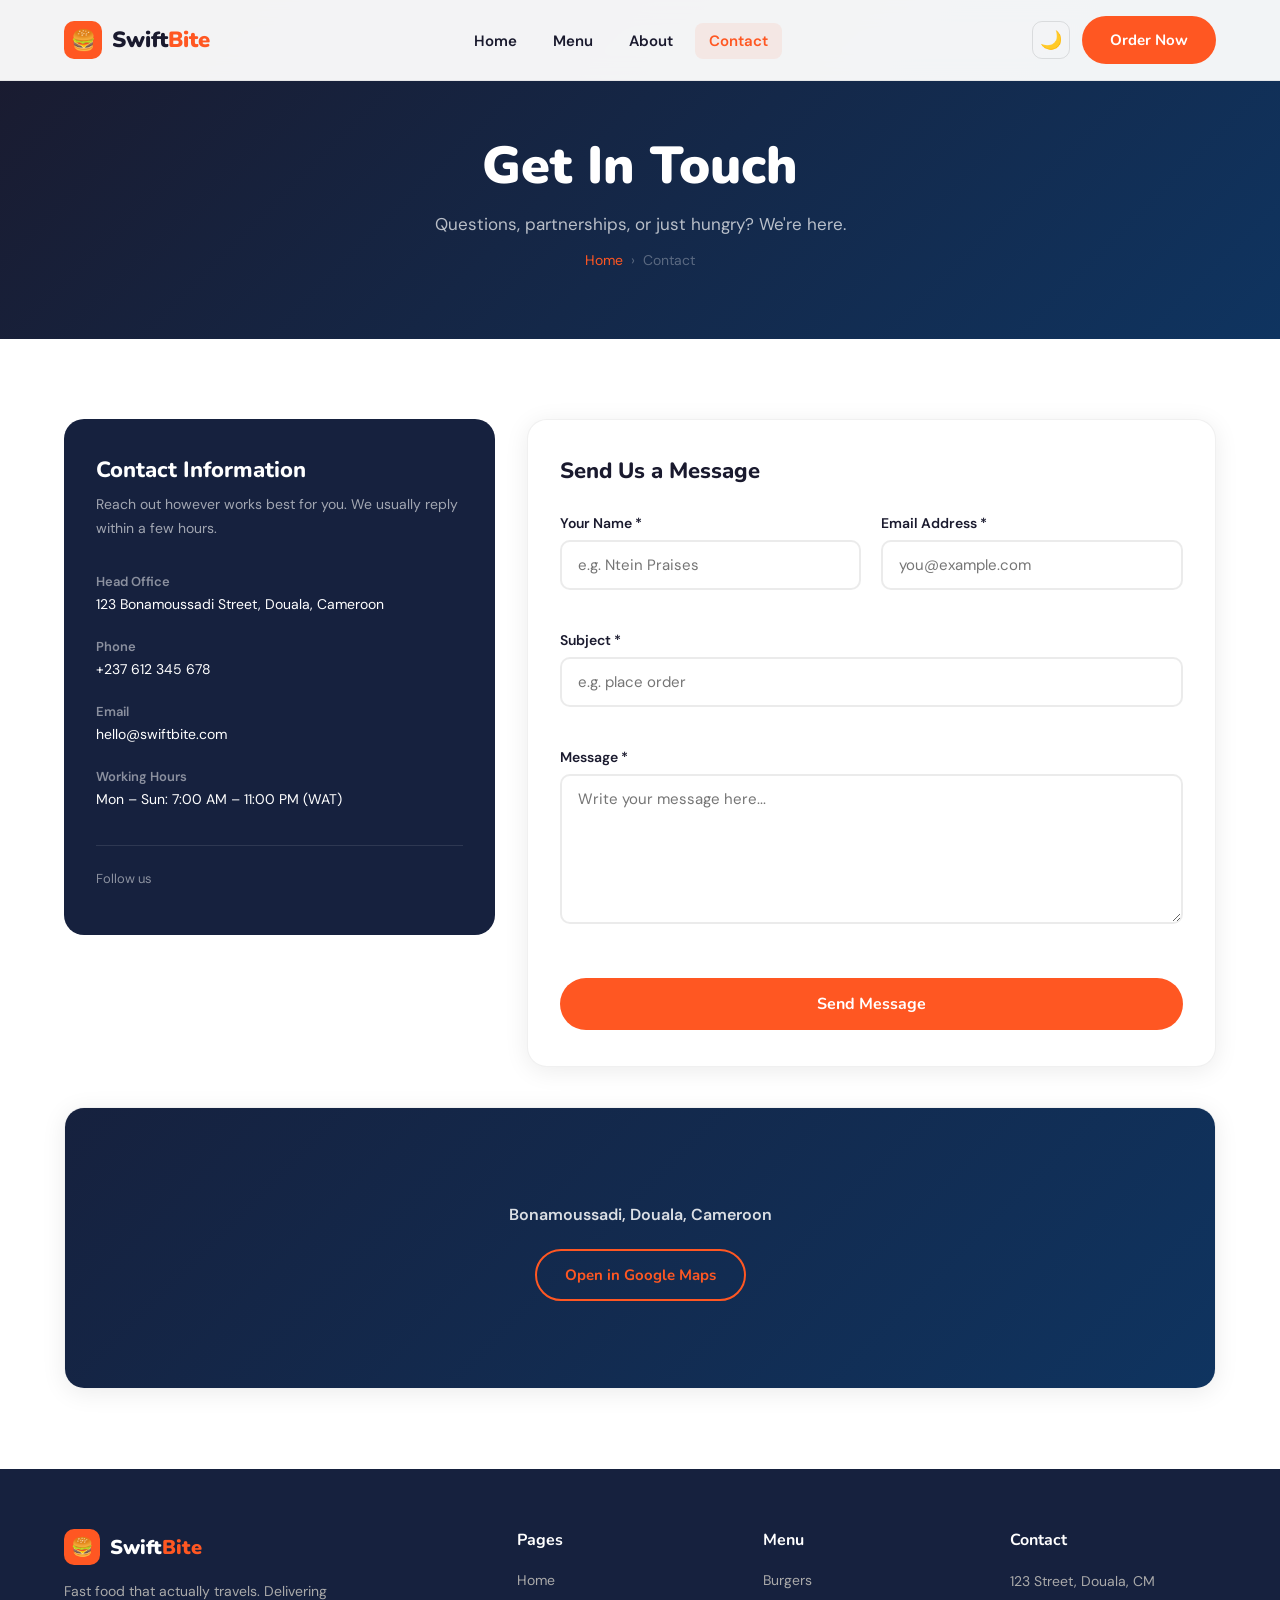
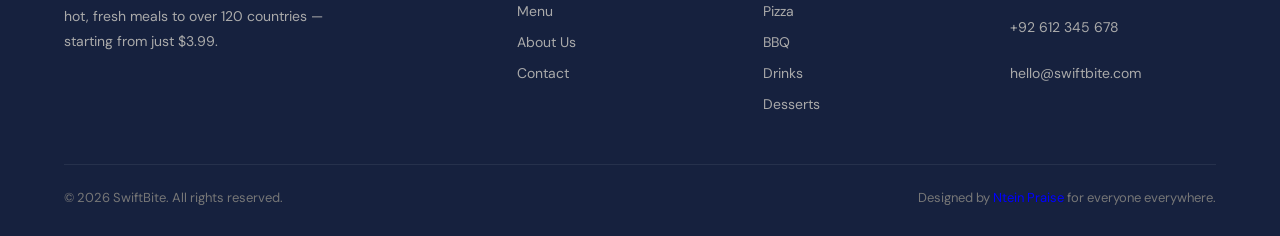
<file: contact.html>
<!DOCTYPE html>
<html lang="en">
<head>
  <meta charset="UTF-8" />
  <meta name="viewport" content="width=device-width, initial-scale=1.0" />
  <title>Contact – SwiftBite</title>
  <link rel="stylesheet" href="css/main.css" />
  <link rel="stylesheet" href="css/contact.css" />
</head>
<body>


<nav class="navbar">
  <div class="navbar-inner">
    <a href="index.html" class="nav-logo">
      <div class="logo-icon">🍔</div>
      <span class="logo-text">Swift<span>Bite</span></span>
    </a>
    <ul class="nav-links">
      <li><a href="index.html">Home</a></li>
      <li><a href="menu.html">Menu</a></li>
      <li><a href="about.html">About</a></li>
      <li><a href="contact.html" class="active">Contact</a></li>
    </ul>
    <div class="nav-actions">
      <button class="dark-toggle" title="Toggle dark mode">🌙</button>
      <a href="menu.html" class="btn btn-primary">Order Now</a>
    </div>
    <button class="hamburger" aria-label="Open menu">
      <span></span><span></span><span></span>
    </button>
  </div>
</nav>


<div class="mobile-nav">
  <button class="close-btn">✕</button>
  <a href="index.html">Home</a>
  <a href="menu.html">Menu</a>
  <a href="about.html">About</a>
  <a href="contact.html">Contact</a>
</div>


<div class="page-header">
  <h1>Get In Touch</h1>
  <p>Questions, partnerships, or just hungry? We're here.</p>
  <div class="breadcrumb">
    <a href="index.html">Home</a>
    <span>›</span>
    <span>Contact</span>
  </div>
</div>


<section class="section">
  <div class="container">
    <div class="contact-grid">

      <div class="contact-info-box fade-in">
        <h3>Contact Information</h3>
        <p>Reach out however works best for you. We usually reply within a few hours.</p>

        <div class="contact-detail">
          
          <div>
            <strong>Head Office</strong>
            <span>123 Bonamoussadi Street, Douala, Cameroon</span>
          </div>
        </div>

        <div class="contact-detail">
          
          <div>
            <strong>Phone</strong>
            <span>+237 612 345 678</span>
          </div>
        </div>

        <div class="contact-detail">
          
          <div>
            <strong>Email</strong>
            <span>hello@swiftbite.com</span>
          </div>
        </div>

        <div class="contact-detail">
          
          <div>
            <strong>Working Hours</strong>
            <span>Mon – Sun: 7:00 AM – 11:00 PM (WAT)</span>
          </div>
        </div>

        <div class="contact-social">
          <p>Follow us</p>
         
        </div>
      </div>

    
      <div class="contact-form-box fade-in" data-delay="150">
        <h3>Send Us a Message</h3>
        <form id="contactForm" novalidate>
          <div class="form-row">
            <div class="form-group">
              <label for="name">Your Name *</label>
              <input type="text" id="name" name="name" placeholder="e.g. Ntein Praises" />
              <span class="form-error" id="nameError"></span>
            </div>
            <div class="form-group">
              <label for="email">Email Address *</label>
              <input type="email" id="email" name="email" placeholder="you@example.com" />
              <span class="form-error" id="emailError"></span>
            </div>
          </div>
          <div class="form-group">
            <label for="subject">Subject *</label>
            <input type="text" id="subject" name="subject" placeholder="e.g. place order" />
            <span class="form-error" id="subjectError"></span>
          </div>
          <div class="form-group">
            <label for="message">Message *</label>
            <textarea id="message" name="message" rows="6" placeholder="Write your message here..."></textarea>
            <span class="form-error" id="messageError"></span>
          </div>
          <button type="submit" class="btn btn-primary submit-btn">
            Send Message 
          </button>
          <div id="formSuccess" class="form-success" style="display:none">
             Message sent! We'll get back to you shortly.
          </div>
        </form>
      </div>

    </div>

  
    <div class="map-box fade-in">
      <div class="map-placeholder">
        <div class="map-pin"></div>
        <p>Bonamoussadi, Douala, Cameroon</p>
        <a href="https://maps.google.com/?q=Douala,Cameroon" target="_blank" rel="noopener" class="btn btn-outline" style="margin-top:16px">Open in Google Maps</a>
      </div>
    </div>
  </div>
</section>


<footer>
  <div class="container">
    <div class="footer-grid">
      <div class="footer-brand">
        <div class="footer-logo">
          <div class="logo-icon">🍔</div>
          <span class="logo-text">Swift<span>Bite</span></span>
        </div>
        <p>Fast food that actually travels. Delivering hot, fresh meals to over 120 countries — starting from just $3.99.</p>
      
      </div>
      <div class="footer-col">
        <h4>Pages</h4>
        <ul>
          <li><a href="index.html">Home</a></li>
          <li><a href="menu.html">Menu</a></li>
          <li><a href="about.html">About Us</a></li>
          <li><a href="contact.html">Contact</a></li>
        </ul>
      </div>
      <div class="footer-col">
        <h4>Menu</h4>
        <ul>
          <li><a href="menu.html">Burgers</a></li>
          <li><a href="menu.html">Pizza</a></li>
          <li><a href="menu.html">BBQ</a></li>
          <li><a href="menu.html">Drinks</a></li>
          <li><a href="menu.html">Desserts</a></li>
        </ul>
      </div>
      <div class="footer-col">
        <h4>Contact</h4>
        <p> 123 Street, Douala, CM</p><br/>
        <p> +92 612 345 678</p><br/>
        <p> hello@swiftbite.com</p>
      </div>
    </div>
    <div class="footer-bottom">
      <p>© 2026 SwiftBite. All rights reserved.</p>
     <p>Designed by <a style="color: blue;" href="https://www.nteinpraises.vercel.app" target="_blank">Ntein Praise</a> for everyone everywhere.</p>
    </div>
  </div>
</footer>

<button class="back-to-top" id="backToTop" title="Back to top">↑</button>

<script src="js/main.js"></script>
<script src="js/contact.js"></script>
</body>
</html>
</file>
<file: css/main.css>
@import url('https://fonts.googleapis.com/css2?family=Nunito:wght@400;600;700;800;900&family=DM+Sans:wght@300;400;500;600&display=swap');

:root {
  --orange: #FF5722;
  --orange-dark: #E64A19;
  --orange-light: #FF7043;
  --yellow: #FFC107;
  --dark: #1A1A2E;
  --dark-2: #16213E;
  --dark-3: #0F3460;
  --white: #FFFFFF;
  --gray-light: #F5F5F5;
  --gray-mid: #9E9E9E;
  --gray-dark: #424242;
  --text-main: #1A1A2E;
  --text-muted: #757575;
  --radius: 12px;
  --radius-lg: 20px;
  --shadow: 0 4px 24px rgba(0,0,0,0.08);
  --shadow-lg: 0 8px 40px rgba(0,0,0,0.14);
  --transition: all 0.3s ease;
}

/* Dark mode */
body.dark-mode {
  --white: #1A1A2E;
  --gray-light: #16213E;
  --gray-dark: #e0e0e0;
  --text-main: #F5F5F5;
  --text-muted: #B0B0B0;
  --dark: #F5F5F5;
  --shadow: 0 4px 24px rgba(0,0,0,0.4);
  --shadow-lg: 0 8px 40px rgba(0,0,0,0.5);
}

body.dark-mode .navbar {
  background: #0d0d1a;
  border-bottom: 1px solid rgba(255,255,255,0.08);
}

body.dark-mode .food-card,
body.dark-mode .testimonial-card,
body.dark-mode .feature-card,
body.dark-mode .stat-card,
body.dark-mode .team-card,
body.dark-mode .contact-info-box,
body.dark-mode .contact-form-box {
  background: #16213E;
  border-color: rgba(255,255,255,0.07);
}

body.dark-mode .menu-search input,
body.dark-mode .form-group input,
body.dark-mode .form-group textarea,
body.dark-mode .form-group select {
  background: #0d0d1a;
  border-color: rgba(255,255,255,0.12);
  color: #F5F5F5;
}

body.dark-mode .section-why {
  background: #16213E;
}

body.dark-mode footer {
  background: #0d0d1a;
}

* {
  margin: 0;
  padding: 0;
  box-sizing: border-box;
}

html {
  scroll-behavior: smooth;
}

body {
  font-family: 'DM Sans', sans-serif;
  background: var(--white);
  color: var(--text-main);
  transition: background 0.3s, color 0.3s;
  overflow-x: hidden;
}

h1, h2, h3, h4 {
  font-family: 'Nunito', sans-serif;
}

a {
  text-decoration: none;
  color: inherit;
}

img {
  max-width: 100%;
  display: block;
}

.container {
  max-width: 1200px;
  margin: 0 auto;
  padding: 0 24px;
}

.section {
  padding: 80px 0;
}

.section-label {
  display: inline-block;
  background: rgba(255, 87, 34, 0.1);
  color: var(--orange);
  font-family: 'Nunito', sans-serif;
  font-weight: 700;
  font-size: 13px;
  letter-spacing: 1.5px;
  text-transform: uppercase;
  padding: 6px 16px;
  border-radius: 100px;
  margin-bottom: 14px;
}

.section-title {
  font-size: clamp(28px, 4vw, 42px);
  font-weight: 800;
  line-height: 1.2;
  color: var(--text-main);
  margin-bottom: 14px;
}

.section-subtitle {
  font-size: 16px;
  color: var(--text-muted);
  max-width: 540px;
  line-height: 1.7;
}

.btn {
  display: inline-flex;
  align-items: center;
  gap: 8px;
  padding: 14px 28px;
  border-radius: 100px;
  font-family: 'Nunito', sans-serif;
  font-weight: 700;
  font-size: 15px;
  cursor: pointer;
  transition: var(--transition);
  border: none;
  outline: none;
}

.btn-primary {
  background: var(--orange);
  color: #fff;
}

.btn-primary:hover {
  background: var(--orange-dark);
  transform: translateY(-2px);
  box-shadow: 0 8px 24px rgba(255, 87, 34, 0.35);
}

.btn-outline {
  background: transparent;
  color: var(--orange);
  border: 2px solid var(--orange);
}

.btn-outline:hover {
  background: var(--orange);
  color: #fff;
  transform: translateY(-2px);
}

/* ========================
   NAVBAR
======================== */
.navbar {
  position: fixed;
  top: 0;
  left: 0;
  right: 0;
  z-index: 1000;
  background: rgba(255,255,255,0.95);
  backdrop-filter: blur(12px);
  -webkit-backdrop-filter: blur(12px);
  border-bottom: 1px solid rgba(0,0,0,0.06);
  transition: var(--transition);
}

.navbar-inner {
  display: flex;
  align-items: center;
  justify-content: space-between;
  padding: 16px 24px;
  max-width: 1200px;
  margin: 0 auto;
}

.nav-logo {
  display: flex;
  align-items: center;
  gap: 10px;
}

.nav-logo .logo-icon {
  width: 38px;
  height: 38px;
  background: var(--orange);
  border-radius: 10px;
  display: flex;
  align-items: center;
  justify-content: center;
  font-size: 20px;
}

.nav-logo .logo-text {
  font-family: 'Nunito', sans-serif;
  font-weight: 900;
  font-size: 22px;
  color: var(--text-main);
}

.nav-logo .logo-text span {
  color: var(--orange);
}

.nav-links {
  display: flex;
  align-items: center;
  gap: 8px;
  list-style: none;
}

.nav-links a {
  font-weight: 600;
  font-size: 15px;
  color: var(--text-main);
  padding: 8px 14px;
  border-radius: 8px;
  transition: var(--transition);
}

.nav-links a:hover,
.nav-links a.active {
  color: var(--orange);
  background: rgba(255, 87, 34, 0.08);
}

.nav-actions {
  display: flex;
  align-items: center;
  gap: 12px;
}

.dark-toggle {
  width: 38px;
  height: 38px;
  border-radius: 10px;
  border: 1.5px solid rgba(0,0,0,0.1);
  background: transparent;
  cursor: pointer;
  display: flex;
  align-items: center;
  justify-content: center;
  font-size: 18px;
  transition: var(--transition);
  color: var(--text-main);
}

.dark-mode .dark-toggle {
  border-color: rgba(255,255,255,0.15);
}

.dark-toggle:hover {
  background: rgba(255, 87, 34, 0.1);
  border-color: var(--orange);
}

.hamburger {
  display: none;
  flex-direction: column;
  gap: 5px;
  cursor: pointer;
  padding: 4px;
  background: none;
  border: none;
}

.hamburger span {
  display: block;
  width: 24px;
  height: 2px;
  background: var(--text-main);
  border-radius: 2px;
  transition: var(--transition);
}

/* ========================
   FOOTER
======================== */
footer {
  background: var(--dark-2);
  color: #ccc;
  padding: 60px 0 30px;
}

.footer-grid {
  display: grid;
  grid-template-columns: 2fr 1fr 1fr 1fr;
  gap: 40px;
  margin-bottom: 50px;
}

.footer-brand p {
  font-size: 14px;
  line-height: 1.8;
  margin-top: 14px;
  color: #aaa;
  max-width: 280px;
}

.footer-logo {
  display: flex;
  align-items: center;
  gap: 10px;
}

.footer-logo .logo-icon {
  width: 36px;
  height: 36px;
  background: var(--orange);
  border-radius: 10px;
  display: flex;
  align-items: center;
  justify-content: center;
  font-size: 18px;
}

.footer-logo .logo-text {
  font-family: 'Nunito', sans-serif;
  font-weight: 900;
  font-size: 20px;
  color: #fff;
}

.footer-logo .logo-text span {
  color: var(--orange);
}

.footer-col h4 {
  font-family: 'Nunito', sans-serif;
  font-weight: 700;
  font-size: 16px;
  color: #fff;
  margin-bottom: 18px;
}

.footer-col ul {
  list-style: none;
  display: flex;
  flex-direction: column;
  gap: 10px;
}

.footer-col ul li a {
  font-size: 14px;
  color: #aaa;
  transition: var(--transition);
}

.footer-col ul li a:hover {
  color: var(--orange);
  padding-left: 4px;
}

.footer-col p {
  font-size: 14px;
  color: #aaa;
  line-height: 1.8;
}

.social-links {
  display: flex;
  gap: 12px;
  margin-top: 20px;
}

.social-links a {
  width: 38px;
  height: 38px;
  border-radius: 10px;
  background: rgba(255,255,255,0.07);
  display: flex;
  align-items: center;
  justify-content: center;
  font-size: 16px;
  color: #ccc;
  transition: var(--transition);
}

.social-links a:hover {
  background: var(--orange);
  color: #fff;
  transform: translateY(-2px);
}

.footer-bottom {
  border-top: 1px solid rgba(255,255,255,0.07);
  padding-top: 24px;
  display: flex;
  align-items: center;
  justify-content: space-between;
  flex-wrap: wrap;
  gap: 12px;
}

.footer-bottom p {
  font-size: 13px;
  color: #777;
}

/* ========================
   BACK TO TOP
======================== */
.back-to-top {
  position: fixed;
  bottom: 32px;
  right: 32px;
  width: 46px;
  height: 46px;
  background: var(--orange);
  color: #fff;
  border: none;
  border-radius: 12px;
  font-size: 20px;
  cursor: pointer;
  display: flex;
  align-items: center;
  justify-content: center;
  opacity: 0;
  pointer-events: none;
  transition: var(--transition);
  box-shadow: 0 4px 16px rgba(255, 87, 34, 0.4);
  z-index: 999;
}

.back-to-top.visible {
  opacity: 1;
  pointer-events: all;
}

.back-to-top:hover {
  transform: translateY(-3px);
  box-shadow: 0 8px 24px rgba(255, 87, 34, 0.5);
}

/* ========================
   PAGE HEADER (inner pages)
======================== */
.page-header {
  background: linear-gradient(135deg, var(--dark) 0%, var(--dark-3) 100%);
  padding: 130px 0 70px;
  text-align: center;
  color: #fff;
}

.page-header h1 {
  font-size: clamp(32px, 5vw, 52px);
  font-weight: 900;
  margin-bottom: 12px;
}

.page-header p {
  font-size: 17px;
  color: rgba(255,255,255,0.7);
}

.breadcrumb {
  display: flex;
  align-items: center;
  justify-content: center;
  gap: 8px;
  margin-top: 16px;
  font-size: 14px;
  color: rgba(255,255,255,0.5);
}

.breadcrumb a {
  color: var(--orange);
}

.breadcrumb span {
  color: rgba(255,255,255,0.3);
}

/* ========================
   FADE IN ANIMATION
======================== */
.fade-in {
  opacity: 0;
  transform: translateY(30px);
  transition: opacity 0.6s ease, transform 0.6s ease;
}

.fade-in.visible {
  opacity: 1;
  transform: translateY(0);
}

/* ========================
   MOBILE NAV OVERLAY
======================== */
.mobile-nav {
  display: none;
  position: fixed;
  inset: 0;
  background: rgba(26,26,46,0.97);
  z-index: 999;
  flex-direction: column;
  align-items: center;
  justify-content: center;
  gap: 12px;
}

.mobile-nav.open {
  display: flex;
}

.mobile-nav a {
  font-family: 'Nunito', sans-serif;
  font-weight: 700;
  font-size: 26px;
  color: #fff;
  padding: 10px 24px;
  border-radius: 12px;
  transition: var(--transition);
}

.mobile-nav a:hover {
  color: var(--orange);
}

.mobile-nav .close-btn {
  position: absolute;
  top: 24px;
  right: 24px;
  font-size: 28px;
  color: #fff;
  background: none;
  border: none;
  cursor: pointer;
}

/* ========================
   RESPONSIVE
======================== */
@media (max-width: 768px) {
  .nav-links,
  .nav-actions .btn {
    display: none;
  }

  .hamburger {
    display: flex;
  }

  .footer-grid {
    grid-template-columns: 1fr 1fr;
    gap: 32px;
  }

  .section {
    padding: 60px 0;
  }

  .back-to-top {
    bottom: 20px;
    right: 20px;
  }
}

@media (max-width: 480px) {
  .footer-grid {
    grid-template-columns: 1fr;
  }

  .footer-bottom {
    flex-direction: column;
    text-align: center;
  }
}
</file>
<file: css/contact.css>
.contact-grid {
  display: grid;
  grid-template-columns: 1fr 1.6fr;
  gap: 32px;
  align-items: start;
  margin-bottom: 40px;
}

/* Info Box */
.contact-info-box {
  background: var(--dark-2);
  border-radius: var(--radius-lg);
  padding: 36px 32px;
  color: #fff;
}

.contact-info-box h3 {
  font-size: 22px;
  font-weight: 800;
  color: #fff;
  margin-bottom: 8px;
}

.contact-info-box > p {
  font-size: 14px;
  color: rgba(255,255,255,0.6);
  margin-bottom: 32px;
  line-height: 1.7;
}

.contact-detail {
  display: flex;
  align-items: flex-start;
  gap: 16px;
  margin-bottom: 24px;
}

.contact-detail-icon {
  font-size: 20px;
  width: 44px;
  height: 44px;
  background: rgba(255,255,255,0.08);
  border-radius: 12px;
  display: flex;
  align-items: center;
  justify-content: center;
  flex-shrink: 0;
}

.contact-detail strong {
  display: block;
  font-size: 13px;
  color: rgba(255,255,255,0.5);
  font-weight: 600;
  margin-bottom: 3px;
}

.contact-detail span {
  font-size: 14px;
  color: #fff;
}

.contact-social {
  margin-top: 36px;
  padding-top: 24px;
  border-top: 1px solid rgba(255,255,255,0.1);
}

.contact-social p {
  font-size: 13px;
  color: rgba(255,255,255,0.5);
  margin-bottom: 12px;
}

/* Form Box */
.contact-form-box {
  background: var(--white);
  border-radius: var(--radius-lg);
  padding: 36px 32px;
  border: 1.5px solid rgba(0,0,0,0.06);
  box-shadow: var(--shadow);
}

.contact-form-box h3 {
  font-size: 22px;
  font-weight: 800;
  color: var(--text-main);
  margin-bottom: 28px;
}

.form-row {
  display: grid;
  grid-template-columns: 1fr 1fr;
  gap: 20px;
}

.form-group {
  margin-bottom: 20px;
}

.form-group label {
  display: block;
  font-size: 14px;
  font-weight: 600;
  color: var(--text-main);
  margin-bottom: 8px;
}

.form-group input,
.form-group textarea {
  width: 100%;
  padding: 13px 16px;
  border: 2px solid rgba(0,0,0,0.08);
  border-radius: 10px;
  font-family: 'DM Sans', sans-serif;
  font-size: 15px;
  color: var(--text-main);
  background: var(--white);
  outline: none;
  transition: all 0.25s ease;
  resize: vertical;
}

.form-group input:focus,
.form-group textarea:focus {
  border-color: var(--orange);
  box-shadow: 0 0 0 4px rgba(255,87,34,0.08);
}

.form-group input.error,
.form-group textarea.error {
  border-color: #e53935;
}

.form-error {
  display: block;
  font-size: 12px;
  color: #e53935;
  margin-top: 5px;
  min-height: 16px;
}

.submit-btn {
  width: 100%;
  justify-content: center;
  padding: 15px;
  font-size: 16px;
  margin-top: 8px;
}

.form-success {
  margin-top: 16px;
  padding: 14px 18px;
  background: rgba(67,160,71,0.1);
  border: 1.5px solid rgba(67,160,71,0.3);
  border-radius: 10px;
  color: #2e7d32;
  font-size: 14px;
  font-weight: 600;
}

/* Map */
.map-box {
  border-radius: var(--radius-lg);
  overflow: hidden;
  border: 1.5px solid rgba(0,0,0,0.06);
  box-shadow: var(--shadow);
}

.map-placeholder {
  height: 280px;
  background: linear-gradient(135deg, var(--dark-2), var(--dark-3));
  display: flex;
  flex-direction: column;
  align-items: center;
  justify-content: center;
  gap: 8px;
  color: rgba(255,255,255,0.7);
}

.map-pin {
  font-size: 48px;
  animation: mapPinBounce 2s ease-in-out infinite;
}

@keyframes mapPinBounce {
  0%, 100% { transform: translateY(0); }
  50% { transform: translateY(-10px); }
}

.map-placeholder p {
  font-size: 16px;
  font-weight: 600;
  color: rgba(255,255,255,0.85);
}

/* RESPONSIVE */
@media (max-width: 860px) {
  .contact-grid {
    grid-template-columns: 1fr;
  }
}

@media (max-width: 560px) {
  .form-row {
    grid-template-columns: 1fr;
  }

  .contact-info-box,
  .contact-form-box {
    padding: 24px 20px;
  }
}
</file>
